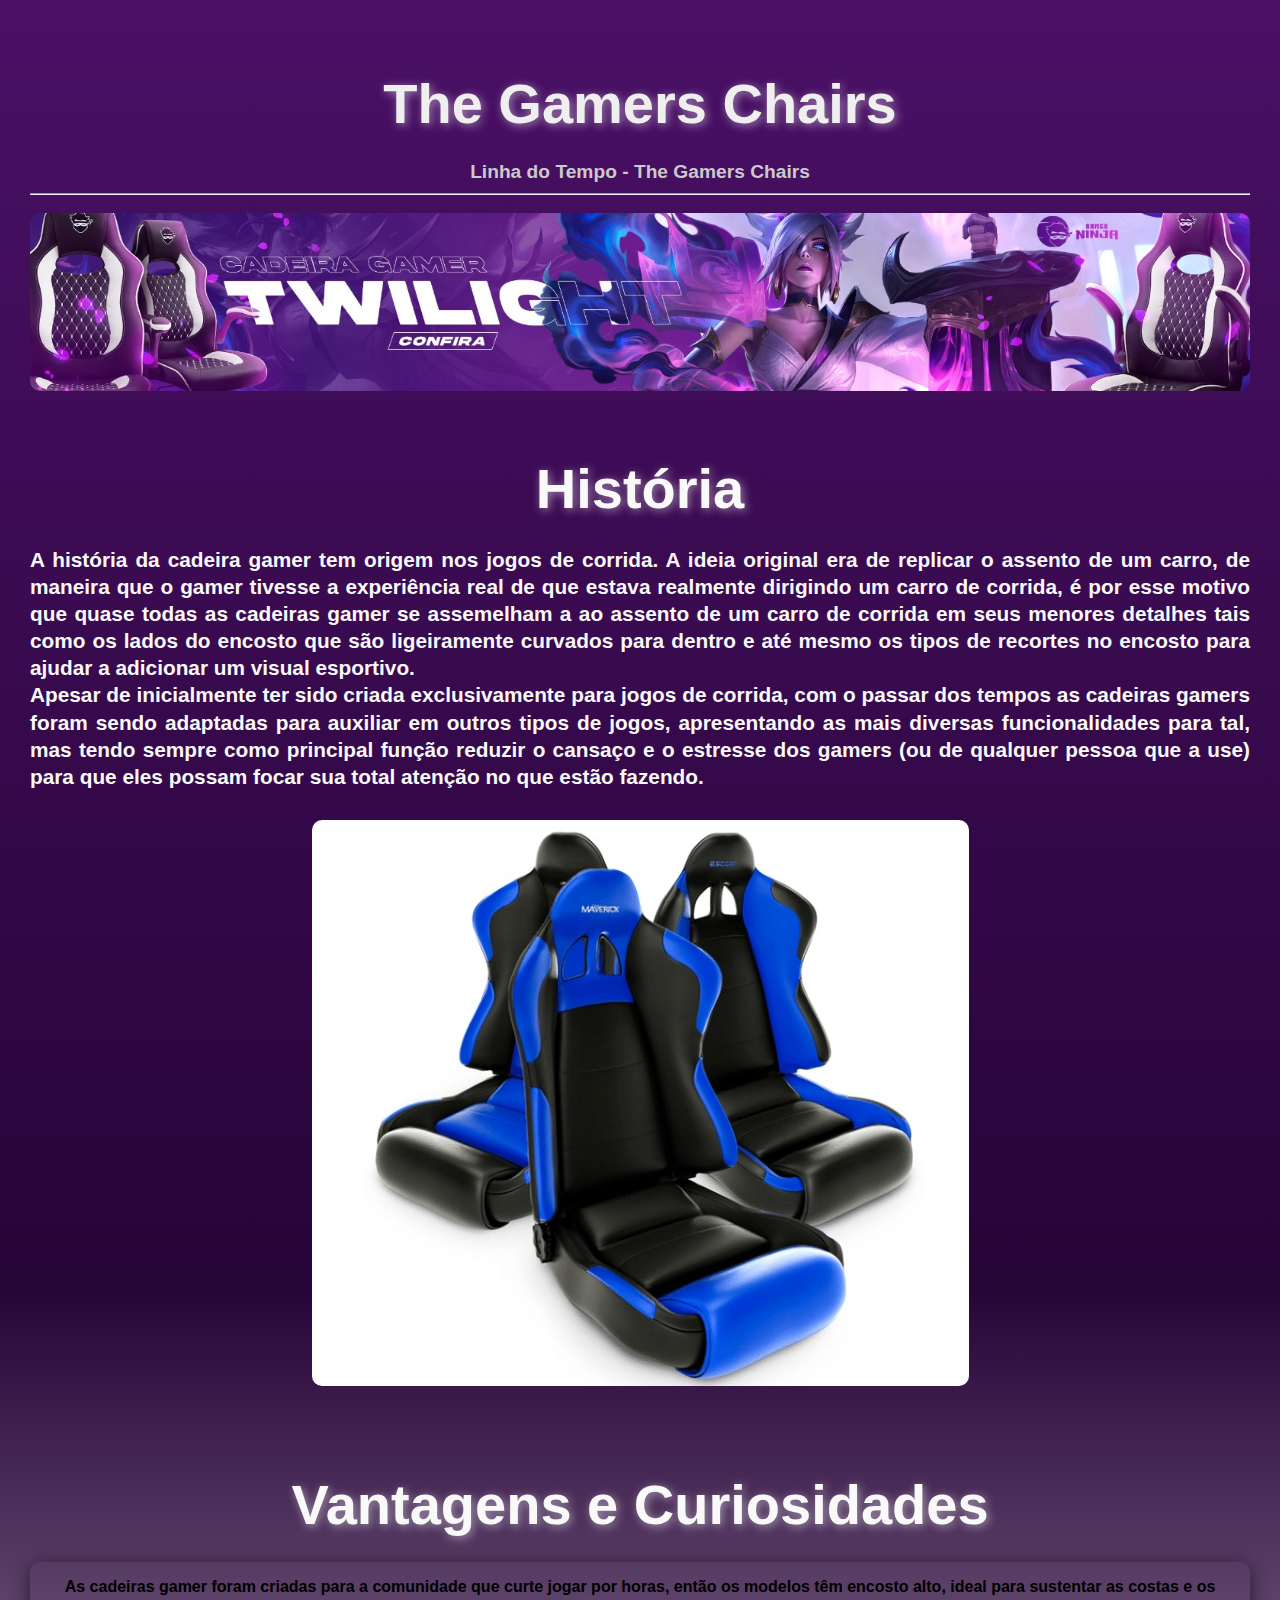
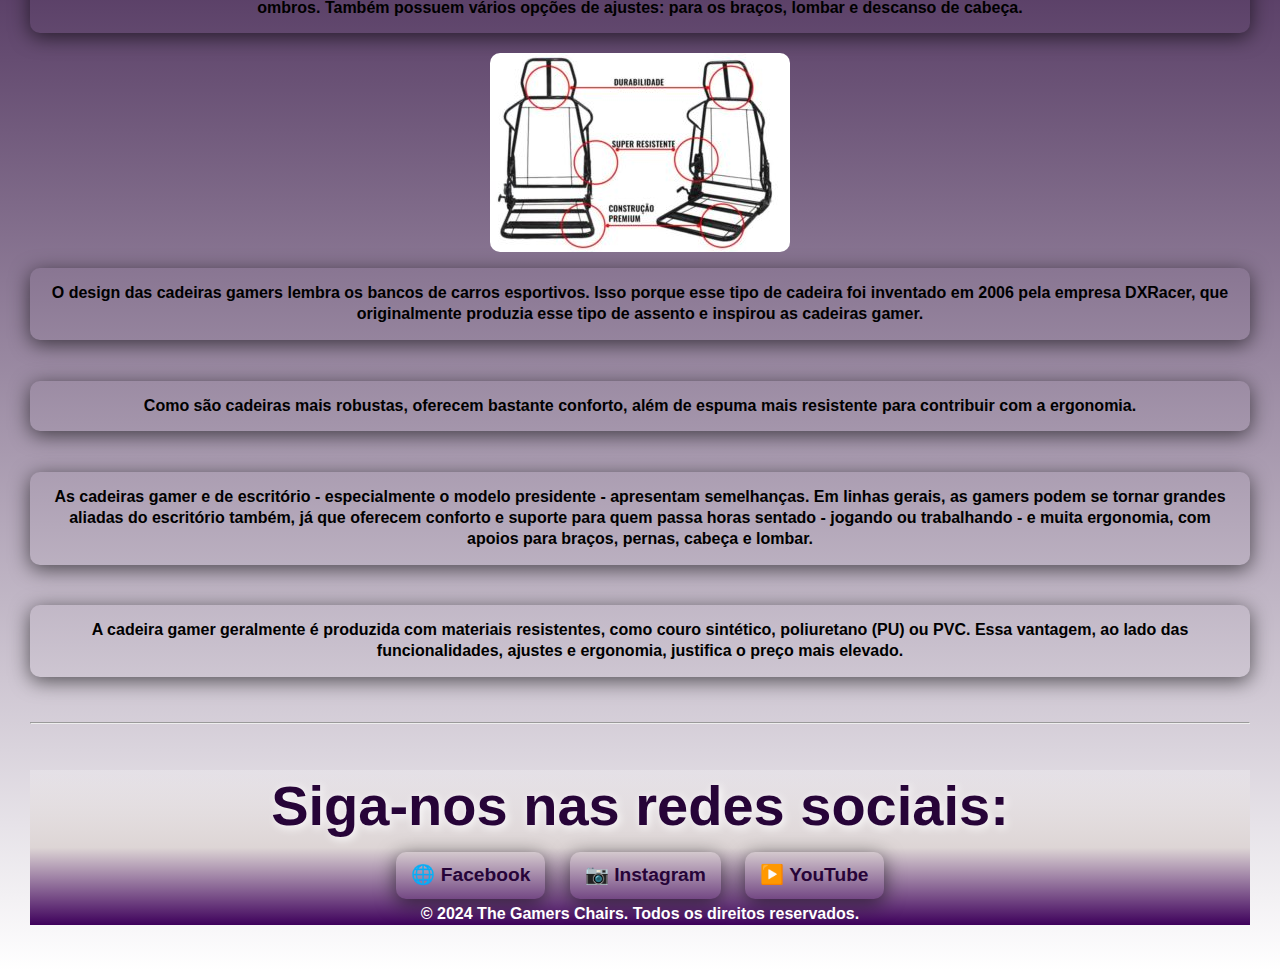
<file: index.html>
<!DOCTYPE html>
<html lang="pt-br">

<head>
    <meta charset="UTF-8">
    <title>Gamers Chairs</title>
    <link rel="stylesheet" href="./assets/style1.css">
</head>

<body>
    <nav>
        <h1>The Gamers Chairs</h1>
        <a href="index2.html">Linha do Tempo - The Gamers Chairs</a>
        <hr>
        <img src="./assets/IMG/Capa projeto.jpg" alt="Capa Gamer">

        <br>
        <p>
        <h3>História</h3>
            <p class="pf1">A história da cadeira gamer tem origem nos jogos de corrida. A ideia original era de replicar o assento de um
            carro, de maneira que o gamer tivesse a experiência real de que estava realmente dirigindo um carro de corrida,
            é por esse motivo que quase todas as cadeiras gamer se assemelham a ao assento de um carro de corrida em seus
            menores detalhes tais como os lados do encosto que são ligeiramente curvados para dentro e até mesmo os tipos de
            recortes no encosto para ajudar a adicionar um visual esportivo.
            <br> Apesar de inicialmente ter sido criada exclusivamente para jogos de corrida, com o passar dos tempos as
            cadeiras gamers foram sendo adaptadas para auxiliar em outros tipos de jogos, apresentando as mais diversas
            funcionalidades para tal, mas tendo sempre como principal função reduzir o cansaço e o estresse dos gamers (ou
            de qualquer pessoa que a use)
            para que eles possam focar sua total atenção no que estão fazendo.</p>
        </p>
        <img src="./assets/IMG/Cadeira preta e azul.jpg" alt="">
    </nav>
    <br>
    <nav>
        <p>
        <h3>Vantagens e Curiosidades</h3>
        <ul>
            <li> As cadeiras gamer foram criadas para a comunidade que curte jogar por horas, então os modelos têm
                encosto alto, ideal para sustentar as costas e os ombros.
                Também possuem vários opções de ajustes: para os braços, lombar e descanso de cabeça.</li>

            <img src="./assets/IMG/projeto cadeira.jpg" alt="Capa Gamer">
            <br>
            <li> O design das cadeiras gamers lembra os bancos de carros esportivos.
                Isso porque esse tipo de cadeira foi inventado em 2006 pela empresa DXRacer, que originalmente produzia
                esse tipo de assento e inspirou as cadeiras gamer.
            </li>
            <br>
            <li> Como são cadeiras mais robustas, oferecem bastante conforto, além de espuma mais resistente para
                contribuir com a ergonomia.</li>
            <br>
            <li> As cadeiras gamer e de escritório - especialmente o modelo presidente - apresentam semelhanças. Em
                linhas gerais, as gamers podem se tornar grandes aliadas do escritório também,
                já que oferecem conforto e suporte para quem passa horas sentado - jogando ou trabalhando - e muita
                ergonomia, com apoios para braços, pernas, cabeça e lombar.</li>
            <br>
            <li> A cadeira gamer geralmente é produzida com materiais resistentes, como couro sintético, poliuretano
                (PU) ou PVC.
                Essa vantagem, ao lado das funcionalidades, ajustes e ergonomia, justifica o preço mais elevado. </li>
        </ul>
        </p>
    </nav>
    <br>
    <hr>
<footer>
    <h2>Siga-nos nas redes sociais:</h2>
    <ul class="social-icons">
        <li><a href="https://www.facebook.com" target="_blank">🌐 Facebook</a></li>
        <li><a href="https://www.instagram.com" target="_blank">📷 Instagram</a></li>
        <li><a href="https://www.youtube.com" target="_blank">▶️ YouTube</a></li>
    </ul>
    <p class="ft1">&copy; 2024 The Gamers Chairs. Todos os direitos reservados.</p>
</footer>


</html>
</file>
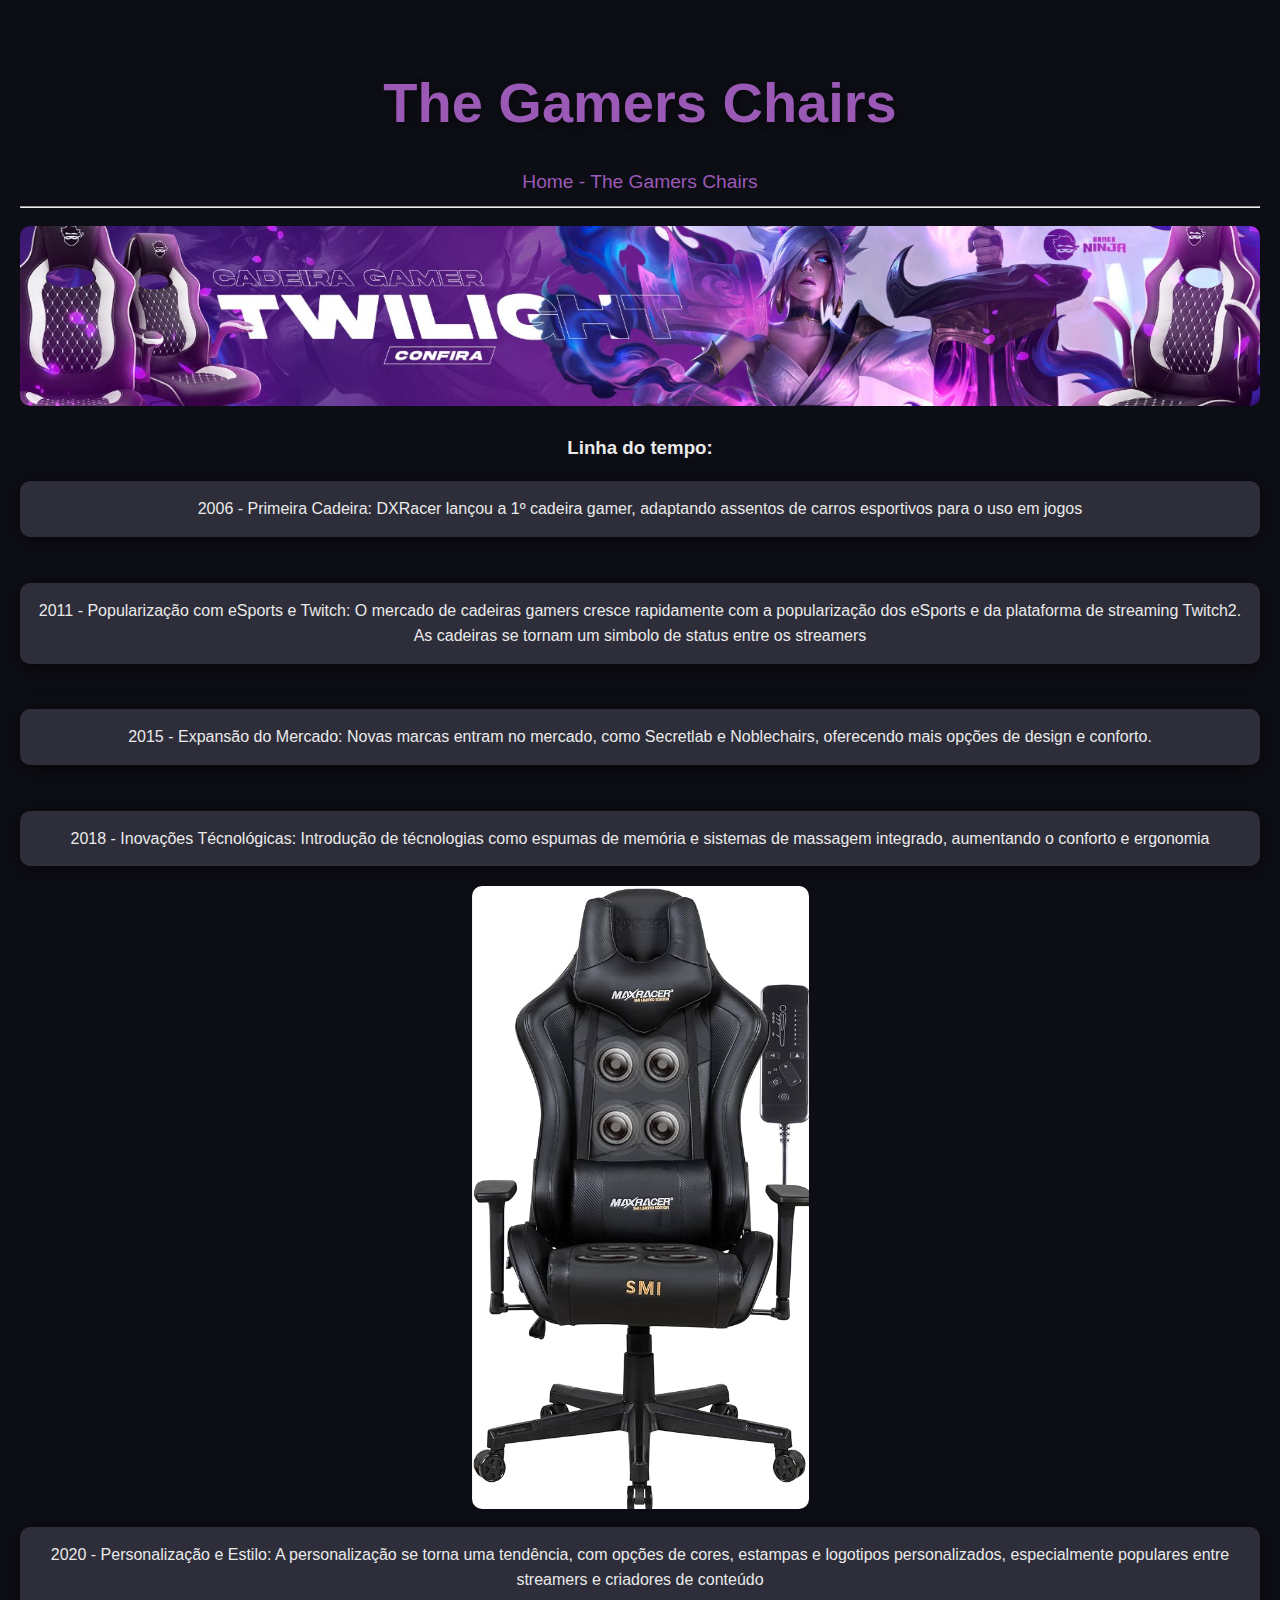
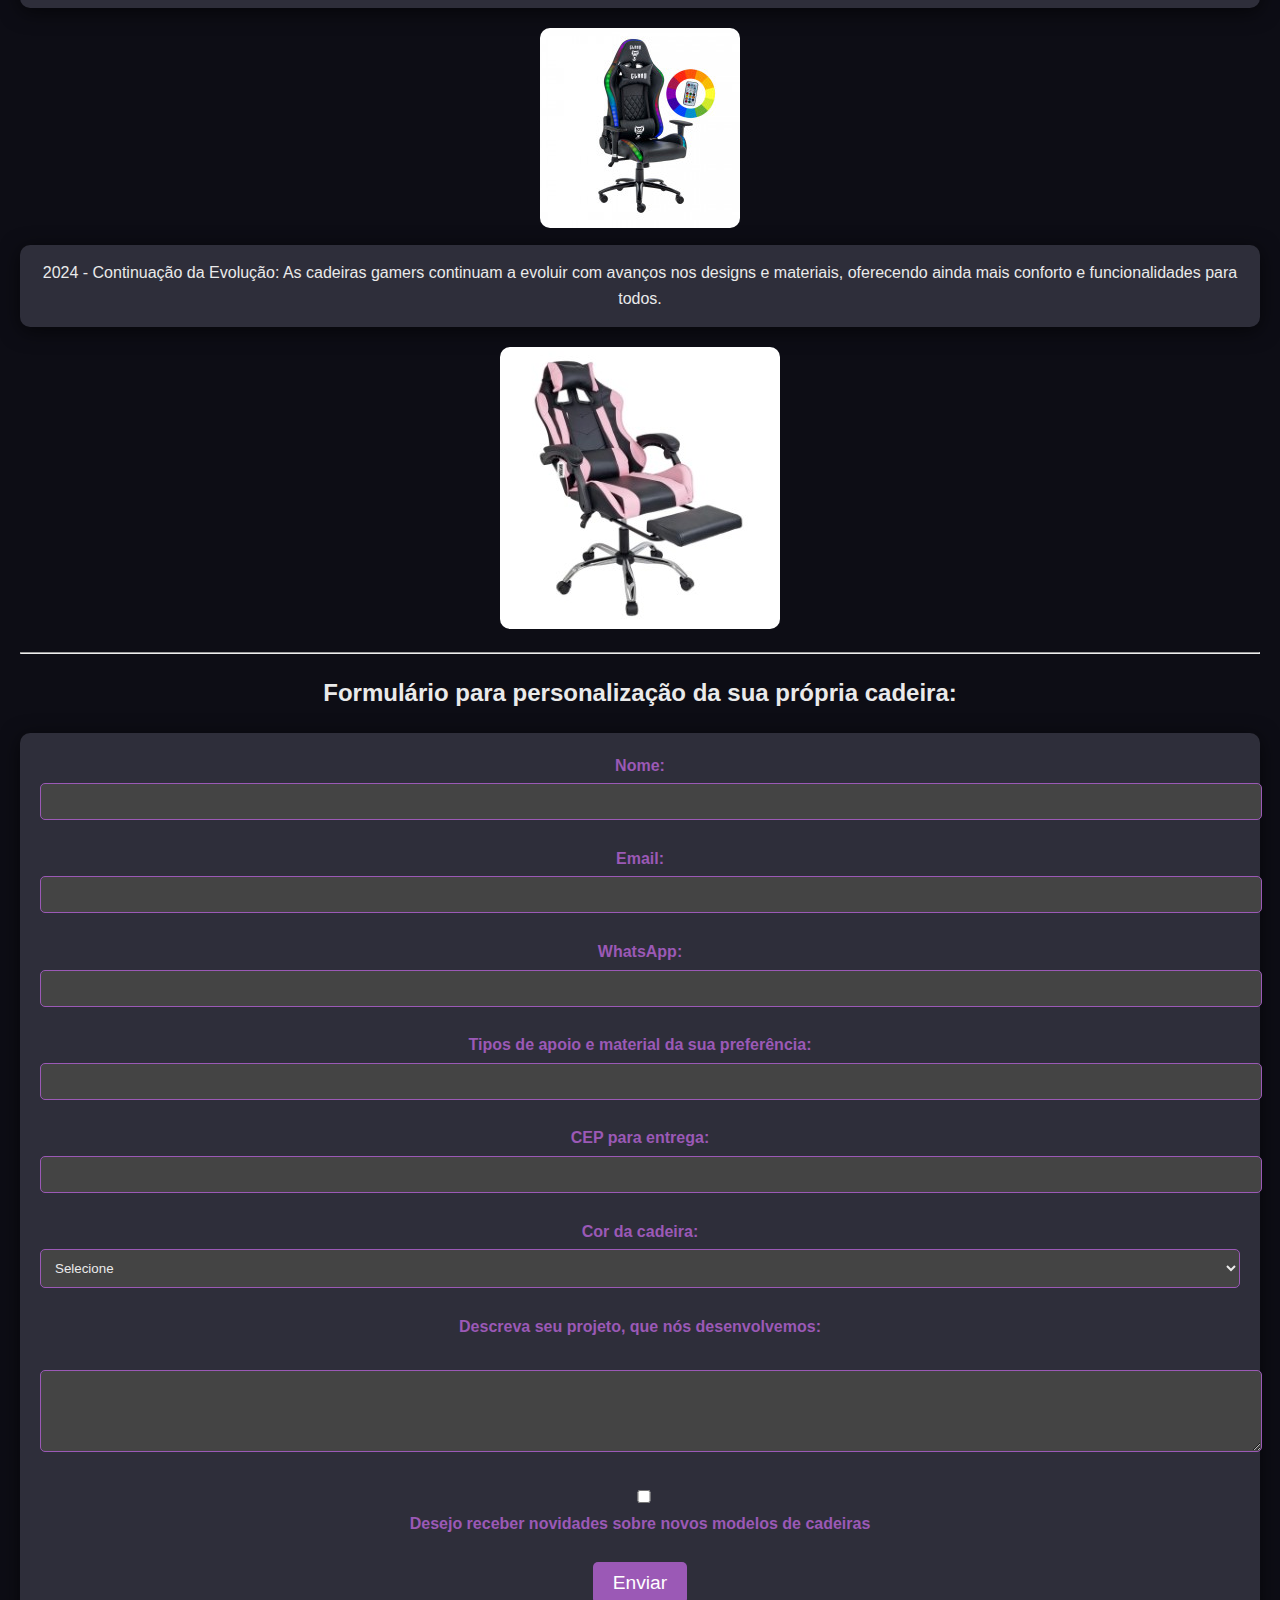
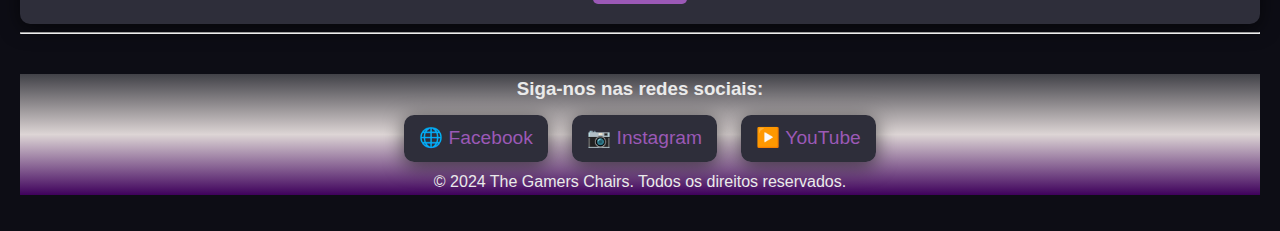
<file: index2.html>
<!DOCTYPE html>
<html lang="pt-br">

<head>
    <meta charset="UTF-8">
    <meta name="viewport" content="width=device-width, 
    initial-scale=1.0">
    <link rel="stylesheet" href="./assets/style2.css">

    <title>Gamers Chairs</title>
</head>

<body>
    <h1>The Gamers Chairs</h1>
    <a href="index.html">Home - The Gamers Chairs</a>
        <hr>
        <img src="./assets/IMG/Capa projeto.jpg" alt="Capa Gamer">

        <br>
    <h3>Linha do tempo:</h3>

    <ul>
        <p>
            <li>2006 - Primeira Cadeira: DXRacer lançou a 1º cadeira gamer, adaptando assentos de carros esportivos para
                o uso em jogos </li>
            <br>
            <li>2011 - Popularização com eSports e Twitch: O mercado de cadeiras gamers cresce rapidamente com a
                popularização dos eSports e da plataforma de streaming Twitch2. As cadeiras se tornam um simbolo de
                status entre os streamers</li>
            <br>
            <li>2015 - Expansão do Mercado: Novas marcas entram no mercado, como Secretlab e Noblechairs, oferecendo
                mais opções de design e conforto.</li>
            <br>
            <li>2018 - Inovações Técnológicas: Introdução de técnologias como espumas de memória e sistemas de massagem
                integrado, aumentando o conforto e ergonomia</li>
               <img src="./assets/IMG/cad_massagem.png" alt="Massagem">
            <br>
            <li>2020 - Personalização e Estilo: A personalização se torna uma tendência, com opções de cores, estampas e
                logotipos personalizados, especialmente populares entre streamers e criadores de conteúdo</li>
            <img src="./assets/IMG/cadeira_gamer_king_black_cl-ck047_cod._10531_2_c_pia.jpg" alt="">
            <br>
            <li>2024 - Continuação da Evolução: As cadeiras gamers continuam a evoluir com avanços nos designs e
                materiais, oferecendo ainda mais conforto e funcionalidades para todos.</li>
            <img src="./assets/IMG/Captura de tela 2024-09-20 232919.jpg" alt="">
        </p>
    </ul>

    </p>
    <hr>
    <h2>Formulário para personalização da sua própria cadeira:</h2>

    <form action="/enviar" method="Personalização">
        <label for="nome">Nome:</label>
        <input type="text" id="nome" name="nome" required>
        <br> <br>

        <label for="email">Email:</label>
        <input type="email" id="email" name="email" required>
        <br> <br>

        <label for="telefone">WhatsApp:</label>
        <input type="tel" id="telefone" name="telefone" required>
        <br> <br>

        <label for="MATERIAL">Tipos de apoio e material da sua preferência:</label>
        <input type="text" id="MATERIAL" name="MATERIAL" required>
        <br> <br>

        <label for="cidade">CEP para entrega:</label>
        <input type="text" id="cidade" name="cidade" required>
        <br> <br>

        <label for="Cor">Cor da cadeira:</label>
        <select id="cor" name="cor" required>
            <option value="">Selecione</option>
            <option value="RED">Vermelho</option>
            <option value="BLUE">Azul</option>
            <option value="BLACK">Preto</option>
            <option value="ETC">Outras</option>
        </select>
        <br> <br>

        <label for="mensagem">Descreva seu projeto, que nós desenvolvemos:</label>
        <br> <br>
        <textarea id="mensagem" name="mensagem" rows="4" required></textarea>
        <br> <br>
        <label for="newsletter">
            <input type="checkbox" id="newsletter" name="newsletter">
            Desejo receber novidades sobre novos modelos de cadeiras
        </label>
        <br> <br>
        <button type="submit">Enviar</button>
    </form>

</body>
<hr>
<footer>
    <h3>Siga-nos nas redes sociais:</h3>
    <ul class="social-icons">
        <li><a href="https://www.facebook.com" target="_blank">🌐 Facebook</a></li>
        <li><a href="https://www.instagram.com" target="_blank">📷 Instagram</a></li>
        <li><a href="https://www.youtube.com" target="_blank">▶️ YouTube</a></li>
    </ul>
    <p>&copy; 2024 The Gamers Chairs. Todos os direitos reservados.</p>
</footer>


</html>
</file>
<file: assets/style1.css>
body{
    font-family: 'Arial', sans-serif;
    background: linear-gradient(to bottom, #4a1066, #270438, #FFFFFF); 
    margin: 0;
    font-weight: bold;
    padding: 30px;
    line-height: 1.3;
    text-align: center;
}
h1{  
    
    font-size: 3.5em;
    color: rgb(239, 239, 239); 
    text-align: center;
    margin-bottom: 20px;
    text-shadow: 2px 2px 10px rgba(255, 255, 255, 0.5);

}

h3{
    font-weight: bold;
    font-size: 3.5em;
    color: #f9f9f9; 
    text-align: center;
    margin-bottom: 20px;
    text-shadow: 2px 2px 10px rgba(255, 255, 255, 0.5);
}
.pf1{
    color: #f9f9f9;
    font-size: 1.3rem;
    text-align: justify;

}
h2{
    font-weight: bold;
    font-size: 3.5em;
    color: #270438; 
    text-align: center;
    margin-bottom: 20px;
    text-shadow: 2px 2px 10px rgb(255, 255, 255);
}

a {
    color: #cacaca; 
    text-decoration: none;
    font-size: 1.2em;
    transition: color 0.6s;
}
a:hover {
    color: #9b59b6 
}

ul {
    list-style-type: none; /* Remove os marcadores da lista */
    padding: 0;
}
li {
    background-color: #7a23a6, #ffffff; 
    margin: 10px 0;
    padding: 15px;
    border-radius: 10px;
    box-shadow: 0 4px 20px rgba(0, 0, 0, 0.6);
    transition: transform 0.6s;
}

li:hover {
    transform: translateY(-5px); 
}

img {
    max-width: 100%;
    height: auto;
    border-radius: 10px;
    margin-top: 10px;
}

footer {
    background: linear-gradient(to bottom, #ffffff37, #ddd5d5,#3e015b); 
    margin-top: 40px;
    text-align: center;
}
.ft1{
    color: #ffffff;
}

.social-icons {
    list-style-type: none;
    padding: 0;
}

.social-icons li {
    display: inline;
    margin: 0 10px;
}

.social-icons a {
    color: #270438; 
    text-decoration: none;
    transition: color 0.6s
}

.social-icons a:hover {
    color: blue; 
}
</file>
<file: assets/style2.css>
body {
    font-family: 'Arial', sans-serif;
    background-color: #0d0d15; 
    color: #eaeaea; 
    margin: 0;
    padding: 20px;
    line-height: 1.6;
    text-align: center;
}

h1 {
    font-size: 3.5em;
    color: #9b59b6; 
    text-align: center;
    margin-bottom: 20px;
    text-shadow: 2px 2px 10px rgba(0, 0, 0, 0.5);
}

a {
    color: #9b59b6; 
    text-decoration: none;
    font-size: 1.2em;
    transition: color 0.3s;
}

a:hover {
    color: #8e44ad; 
}

/* Estilo da linha do tempo */
ul {
    list-style-type: none; /* Remove os marcadores da lista */
    padding: 0;
}

li {
    background-color: #2e2e3a; 
    margin: 10px 0;
    padding: 15px;
    border-radius: 10px;
    box-shadow: 0 4px 20px rgba(0, 0, 0, 0.6);
    transition: transform 0.3s;
}

li:hover {
    transform: translateY(-5px); /* Efeito de elevação ao passar o mouse */
}

img {
    max-width: 100%;
    height: auto;
    border-radius: 10px; /* Cantos arredondados */
    margin-top: 10px;
}

form {
    background-color: #2e2e3a; 
    padding: 20px;
    border-radius: 10px;
    margin-top: 20px;
    box-shadow: 0 4px 20px rgba(0, 0, 0, 0.6);
}

label {
    color: #9b59b6; 
    font-weight: bold;
}

input, select, textarea {
    width: 100%;
    padding: 10px;
    margin-top: 5px;
    border: 1px solid #9b59b6; 
    border-radius: 5px;
    background-color: #444; 
    color: #eaeaea; 
    transition: border-color 0.3s;
}

input:focus, select:focus, textarea:focus {
    border-color: #8e44ad; 
    outline: none;
}


button {
    background-color: #9b59b6; 
    color: white;
    padding: 10px 20px;
    border: none;
    border-radius: 5px;
    cursor: pointer;
    font-size: 1.2em;
    transition: background-color 0.3s, transform 0.3s;
}

button:hover {
    background-color: #8e44ad; 
    transform: scale(1.05); /* Efeito de aumento */
}

footer {
    background: linear-gradient(to bottom, #ffffff37, #ddd5d5,#3e015b); 
    margin-top: 40px;
    text-align: center;
}

.social-icons {
    list-style-type: none;
    padding: 0;
}

.social-icons li {
    display: inline;
    margin: 0 10px;
}

.social-icons a {
    color: #9b59b6; 
    text-decoration: none;
    transition: color 0.3s;
}

.social-icons a:hover {
    color: #8e44ad; 
}
</file>
